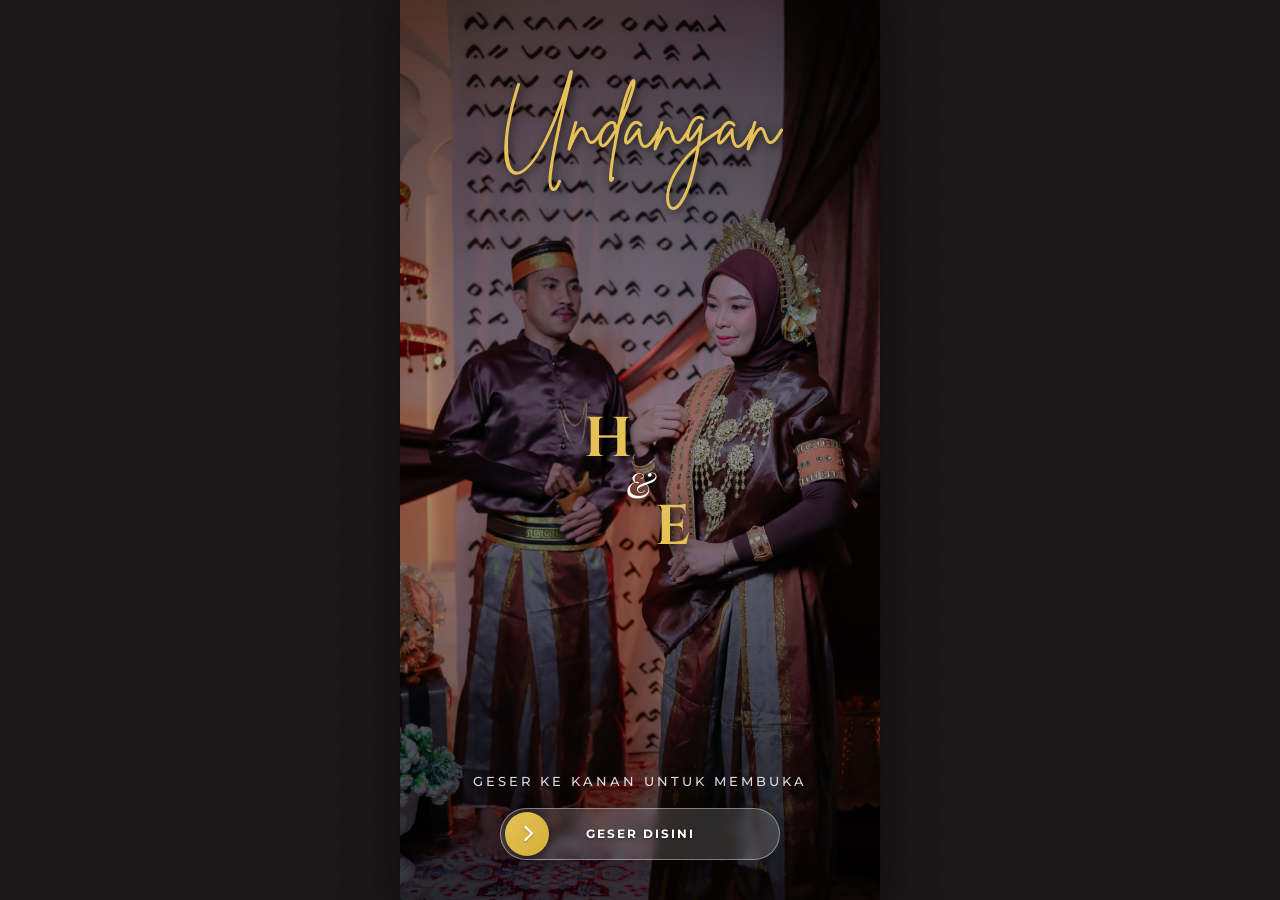
<file: index.html>
<!DOCTYPE html>
<html lang="id">

<head>
    <meta charset="UTF-8">
    <meta name="viewport" content="width=device-width, initial-scale=1.0">
    <title>Undangan Pernikahan Heni & Enal</title>

    <!-- SEO Meta Tags -->
    <meta name="description"
        content="Undangan Pernikahan Digital Heni & Enal. Temukan detail acara, galeri foto, peta lokasi, dan kirimkan ucapan doa restu Anda di sini.">
    <meta name="keywords"
        content="undangan digital, Heni Enal, pernikahan Heni & Enal, wedding invitation, undangan online">
    <meta name="author" content="Antigravity">

    <!-- Open Graph / Facebook -->
    <meta property="og:type" content="website">
    <meta property="og:title" content="The Wedding of Heni & Enal">
    <meta property="og:description" content="Kirim doa restu dan hadiri pernikahan kami secara digital.">
    <meta property="og:image" content="./g13.jpg">

    <!-- Fonts -->
    <link rel="preconnect" href="https://fonts.googleapis.com">
    <link rel="preconnect" href="https://fonts.gstatic.com" crossorigin>
    <link
        href="https://fonts.googleapis.com/css2?family=Cinzel:wght@400;600;700&family=Montserrat:wght@300;400;500;600;700&family=Playfair+Display:ital,wght@0,400;0,600;0,700;1,400&display=swap"
        rel="stylesheet">

    <!-- Font Awesome Icons -->
    <link rel="stylesheet" href="https://cdnjs.cloudflare.com/ajax/libs/font-awesome/6.4.0/css/all.min.css">

    <!-- Stylesheet -->
    <link rel="stylesheet" href="style.css?v=16">

    <!-- Mobile WebView Debug Catcher -->
    <script>
        window.onerror = function (message, source, lineno, colno, error) {
            console.error("JS ERROR:\n" + message + "\nSource: " + source + "\nLine: " + lineno + "\nColumn: " + colno, error);
            return true; // Suppress intrusive error dialogs
        };
    </script>
</head>

<body>

    <!-- ================= COVER 1 (MAIN COVER) ================= -->
    <section id="cover-one" class="cover-section active">
        <div class="cover-overlay"></div>
        <div class="cover-content">
            <!-- Header Group (Top) -->
            <div class="cover-header animate-fade-in-down">
                <h1 class="brand-undangan">Undangan</h1>
            </div>

            <!-- Monogram Group (Middle) -->
            <div class="monogram-container animate-scale-in">
                <div class="monogram-text-stacked">
                    <span class="m-letter">H</span>
                    <span class="m-amp">&</span>
                    <span class="m-letter">E</span>
                </div>
            </div>

            <!-- Footer Group (Bottom) -->
            <div class="cover-footer animate-fade-in-up">
                <div class="slider-instruction animate-pulse">
                    <span>Geser ke kanan untuk membuka</span>
                </div>

                <!-- Slide to Unlock Button -->
                <div class="slider-container" id="slider-container">
                    <div class="slider-bg"></div>
                    <div class="slider-text">GESER DISINI</div>
                    <div class="slider-handle" id="slider-handle">
                        <i class="fa-solid fa-chevron-right"></i>
                    </div>
                </div>
            </div>
        </div>
    </section>

    <!-- ================= COVER 2 (GUEST COVER) ================= -->
    <section id="cover-two" class="cover-section">
        <!-- Soft Cross-Fade Slideshow -->
        <div class="slideshow-container">
            <div class="slide active" style="background-image: url('g10.jpg');"></div>
            <div class="slide" style="background-image: url('g3.jpg');"></div>
            <div class="slide" style="background-image: url('g14.jpg');"></div>
        </div>
        <div class="cover-overlay"></div>
        <div class="cover-content justify-between py-12">

            <!-- Top Text: Lontara Font -->
            <div class="cover-header-lontara animate-fade-in-down">
                <p class="subtitle">THE WEDDING OF</p>
                <h2 class="bride-groom-names">HENI & ENAL</h2>
            </div>

            <!-- Bottom Guest Info and Button -->
            <div class="cover-footer animate-fade-in-up">
                <div class="guest-card">
                    <p class="to-text">Kepada Yth. Bapak/Ibu/Saudara/i:</p>
                    <h3 id="guest-name" class="guest-name-text">Nama Undangan</h3>
                    <p class="we-invite-text">Kami Mengundang Anda untuk Menghadiri Hari Bahagia Kami</p>
                </div>

                <button id="btn-open-invitation" class="btn-premium">
                    <i class="fa-solid fa-envelope-open-text mr-2 animate-bounce-horizontal"></i> Buka Undangan
                </button>
            </div>

        </div>
    </section>

    <!-- ================= MAIN INVITATION CONTENT ================= -->
    <main id="main-invitation" class="main-content hidden">

        <!-- Main Background Slideshow -->
        <div id="main-bg-slideshow">
            <div class="main-slide active" style="background-image: url('g1.jpg');"></div>
            <div class="main-slide" style="background-image: url('g2.jpg');"></div>
            <div class="main-slide" style="background-image: url('g3.jpg');"></div>
            <div class="main-slide" style="background-image: url('g4.jpg');"></div>
            <div class="main-slide" style="background-image: url('g5.jpg');"></div>
            <div class="main-slide" style="background-image: url('g6.jpg');"></div>
            <div class="main-slide" style="background-image: url('g7.jpg');"></div>
            <div class="main-slide" style="background-image: url('g8.jpg');"></div>
            <div class="main-slide" style="background-image: url('g9.jpg');"></div>
            <div class="main-slide" style="background-image: url('g10.jpg');"></div>
            <div class="main-slide" style="background-image: url('g11.jpg');"></div>
            <div class="main-slide" style="background-image: url('g12.jpg');"></div>
            <div class="main-slide" style="background-image: url('g13.jpg');"></div>
            <div class="main-slide" style="background-image: url('g14.jpg');"></div>
        </div>

        <!-- Section: Hero (First Screen after Opening) -->
        <section id="main-hero" class="hero-section">
            <div class="hero-bg" style="background-image: url('g12.jpg');"></div>
            <div class="cover-overlay"></div>
            <div class="hero-content">
                <!-- Top Header -->
                <div class="hero-header-top">
                    <p class="hero-invited">You are invited to the wedding of</p>
                    <h1 class="hero-names">HENI & ENAL</h1>
                </div>

                <!-- Bottom Footer -->
                <div class="hero-footer-bottom">
                    <p class="hero-date-label">Waktu Pernikahan:</p>
                    <p class="hero-date-val">Sabtu, 12 September 2026</p>

                    <div class="timer-grid">
                        <div class="timer-box">
                            <span id="days" class="time-num">00</span>
                            <span class="time-label">Hari</span>
                        </div>
                        <div class="timer-box">
                            <span id="hours" class="time-num">00</span>
                            <span class="time-label">Jam</span>
                        </div>
                        <div class="timer-box">
                            <span id="minutes" class="time-num">00</span>
                            <span class="time-label">Menit</span>
                        </div>
                        <div class="timer-box">
                            <span id="seconds" class="time-num">00</span>
                            <span class="time-label">Detik</span>
                        </div>
                    </div>
                </div>
            </div>
        </section>

        <!-- Floating Music Player -->
        <div id="music-player-container" class="music-player-btn animate-rotate-slow">
            <div class="vinyl-disc" id="music-disc">
                <i class="fa-solid fa-music"></i>
            </div>
        </div>

        <!-- Section: Intro / Opening Quote -->
        <section id="intro" class="section-padding bg-ivory">
            <div class="container text-center">
                <div class="flower-divider animate-on-scroll">
                    <i class="fa-solid fa-heart-pulse"></i>
                </div>
                <div class="quote-box animate-on-scroll">
                    <h4 class="section-subtitle">Bismillahirrohmanirrohim</h4>
                    <p class="verse-text">
                        "Dan di antara tanda-tanda (kebesaran)-Nya ialah Dia menciptakan pasangan-pasangan untukmu dari
                        jenismu sendiri, agar kamu cenderung dan merasa tenteram kepadanya, dan Dia menjadikan di
                        antaramu rasa kasih dan sayang. Sungguh, pada yang demikian itu benar-benar terdapat tanda-tanda
                        (kebesaran Allah) bagi kaum yang berpikir."
                    </p>
                    <p class="verse-ref">QS. Ar-Rum: 21</p>
                </div>
            </div>
        </section>

        <!-- Running Photos Marquee -->
        <div class="running-photos-container animate-on-scroll">
            <div class="running-photos-track">
                <img src="g1.jpg" alt="Running Photo 1">
                <img src="g2.jpg" alt="Running Photo 2">
                <img src="g4.jpg" alt="Running Photo 3">
                <img src="g5.jpg" alt="Running Photo 4">
                <img src="g7.jpg" alt="Running Photo 5">
                <img src="g8.jpg" alt="Running Photo 6">
                <img src="g10.jpg" alt="Running Photo 7">
                <img src="g11.jpg" alt="Running Photo 8">
                <!-- Duplicates for seamless looping -->
                <img src="g1.jpg" alt="Running Photo 1">
                <img src="g2.jpg" alt="Running Photo 2">
                <img src="g4.jpg" alt="Running Photo 3">
                <img src="g5.jpg" alt="Running Photo 4">
                <img src="g7.jpg" alt="Running Photo 5">
                <img src="g8.jpg" alt="Running Photo 6">
                <img src="g10.jpg" alt="Running Photo 7">
                <img src="g11.jpg" alt="Running Photo 8">
            </div>
        </div>

        <!-- Section: Bride & Groom Profiles -->
        <section id="couple" class="section-padding bg-warm">
            <div class="container">
                <div class="text-center mb-12">
                    <h2 class="section-title animate-on-scroll">Mempelai</h2>
                    <p class="section-desc animate-on-scroll">Dengan memohon rahmat dan ridho Allah SWT, kami bermaksud
                        mengundang Anda untuk menghadiri pernikahan kami.</p>
                </div>

                <div class="couple-grid">
                    <!-- Bride Card -->
                    <div class="couple-card animate-on-scroll fade-slow">
                        <div class="couple-img-wrapper">
                            <img src="bride.jpg" alt="Heni Wulandari" class="couple-img">
                        </div>
                        <h3 class="couple-name">Heni Wulandari, S.Ap</h3>
                        <p class="parents-info">
                            Putri kedua dari <br>
                            <strong>Bapak Abd. Kadir</strong> <br>
                            & <br>
                            <strong>Ibu Kartini Kamarong</strong>
                        </p>
                    </div>

                    <div class="and-symbol animate-on-scroll fade-slow">
                        <span>&</span>
                    </div>

                    <!-- Groom Card -->
                    <div class="couple-card animate-on-scroll fade-slow">
                        <div class="couple-img-wrapper">
                            <img src="groom.jpg" alt="Moh. Zainal Saputra" class="couple-img">
                        </div>
                        <h3 class="couple-name">Moh. Zainal Saputra</h3>
                        <p class="parents-info">
                            Putra ketiga dari <br>
                            <strong>Bapak Idris Batalipu</strong> <br>
                            & <br>
                            <strong>Ibu Salmia Lainjong</strong>
                        </p>
                    </div>
                </div>
            </div>
        </section>



        <!-- Section: Event Details -->
        <section id="events" class="section-padding bg-ivory">
            <div class="container">
                <div class="text-center mb-12 animate-on-scroll">
                    <h2 class="section-title">Detail Acara</h2>
                    <p class="section-desc">Insya Allah, acara pernikahan kami akan diselenggarakan pada:</p>
                </div>

                <div class="event-grid">
                    <!-- Akad Card -->
                    <div class="event-card animate-on-scroll slide-left">
                        <div class="event-icon"><i class="fa-solid fa-ring"></i></div>
                        <h3 class="event-title">Akad Nikah</h3>

                        <div class="event-info-item">
                            <i class="fa-regular fa-calendar-days"></i>
                            <div>
                                <p class="event-day">Sabtu</p>
                                <p class="event-date">12 September 2026</p>
                            </div>
                        </div>

                        <div class="event-info-item">
                            <i class="fa-regular fa-clock"></i>
                            <div>
                                <p class="event-time">Pukul 10.00 WITA - Selesai</p>
                            </div>
                        </div>

                        <div class="event-info-item">
                            <i class="fa-solid fa-map-location-dot"></i>
                            <div>
                                <p class="event-venue"><strong>Jln. Moh. Said No. 41 Kabinuang</strong></p>
                                <p class="event-address">Kec. Baolan, Kab. Tolitoli, Sulawesi Tengah</p>
                            </div>
                        </div>

                        <a href="https://maps.app.goo.gl/1c792vHpND1x1CF36?g_st=aw" target="_blank"
                            class="btn-location">
                            <i class="fa-solid fa-location-arrow"></i> Lihat Google Maps
                        </a>
                    </div>

                    <!-- Perjamuan Card -->
                    <div class="event-card animate-on-scroll slide-right">
                        <div class="event-icon"><i class="fa-solid fa-champagne-glasses"></i></div>
                        <h3 class="event-title">Perjamuan</h3>

                        <div class="event-info-item">
                            <i class="fa-regular fa-calendar-days"></i>
                            <div>
                                <p class="event-day">Sabtu (Malam Minggu)</p>
                                <p class="event-date">12 September 2026</p>
                            </div>
                        </div>

                        <div class="event-info-item">
                            <i class="fa-regular fa-clock"></i>
                            <div>
                                <p class="event-time">Pukul 19.30 WITA - Selesai</p>
                            </div>
                        </div>

                        <div class="event-info-item">
                            <i class="fa-solid fa-map-location-dot"></i>
                            <div>
                                <p class="event-venue"><strong>Jln. Moh. Said No. 41 Kabinuang</strong></p>
                                <p class="event-address">Kec. Baolan, Kab. Tolitoli, Sulawesi Tengah</p>
                            </div>
                        </div>

                        <a href="https://maps.app.goo.gl/1c792vHpND1x1CF36?g_st=aw" target="_blank"
                            class="btn-location">
                            <i class="fa-solid fa-location-arrow"></i> Lihat Google Maps
                        </a>
                    </div>
                </div>
            </div>
        </section>

        <!-- Section: Photo Gallery -->
        <section id="gallery" class="section-padding bg-warm">
            <div class="container">
                <div class="text-center mb-12 animate-on-scroll">
                    <h2 class="section-title">Galeri Foto</h2>
                    <p class="section-desc">Momen-momen indah kebersamaan kami yang diabadikan dalam jepretan kamera.
                    </p>
                </div>

                <div class="gallery-grid animate-on-scroll">
                    <div class="gallery-item"><img src="g1.jpg" alt="Foto Heni & Enal 1" class="gallery-img"></div>
                    <div class="gallery-item"><img src="g2.jpg" alt="Foto Heni & Enal 2" class="gallery-img"></div>
                    <div class="gallery-item"><img src="g3.jpg" alt="Foto Heni & Enal 3" class="gallery-img"></div>
                    <div class="gallery-item"><img src="g4.jpg" alt="Foto Heni & Enal 4" class="gallery-img"></div>
                    <div class="gallery-item"><img src="g5.jpg" alt="Foto Heni & Enal 5" class="gallery-img"></div>
                    <div class="gallery-item"><img src="g6.jpg" alt="Foto Heni & Enal 6" class="gallery-img"></div>
                    <div class="gallery-item"><img src="g7.jpg" alt="Foto Heni & Enal 7" class="gallery-img"></div>
                    <div class="gallery-item"><img src="g8.jpg" alt="Foto Heni & Enal 8" class="gallery-img"></div>
                    <div class="gallery-item"><img src="g9.jpg" alt="Foto Heni & Enal 9" class="gallery-img"></div>
                    <div class="gallery-item"><img src="g10.jpg" alt="Foto Heni & Enal 10" class="gallery-img"></div>
                    <div class="gallery-item"><img src="g11.jpg" alt="Foto Heni & Enal 11" class="gallery-img"></div>
                    <div class="gallery-item"><img src="g12.jpg" alt="Foto Heni & Enal 12" class="gallery-img"></div>
                </div>
            </div>
        </section>

        <!-- Section: RSVP & Wishes -->
        <section id="rsvp-wishes" class="section-padding bg-ivory">
            <div class="container">
                <div class="rsvp-wishes-grid">

                    <!-- RSVP Card -->
                    <div class="rsvp-form-container animate-on-scroll slide-left">
                        <h2 class="card-title">Konfirmasi Kehadiran</h2>
                        <p class="card-subtitle">Silakan isi formulir di bawah ini untuk mengonfirmasi kehadiran Anda.
                        </p>

                        <form id="rsvp-form" class="rsvp-form">
                            <div class="form-group">
                                <label for="form-name">Nama Lengkap</label>
                                <input type="text" id="form-name" placeholder="Masukkan nama Anda" required
                                    autocomplete="off">
                            </div>

                            <div class="form-group">
                                <label for="form-attendance">Konfirmasi Kehadiran</label>
                                <select id="form-attendance" required>
                                    <option value="" disabled selected>Pilih Kehadiran</option>
                                    <option value="Hadir">Saya Akan Hadir</option>
                                    <option value="Ragu-ragu">Masih Ragu-ragu</option>
                                    <option value="Tidak Hadir">Maaf, Saya Tidak Bisa Hadir</option>
                                </select>
                            </div>

                            <div class="form-group">
                                <label for="form-guests">Jumlah Tamu</label>
                                <select id="form-guests" required>
                                    <option value="1">1 Orang</option>
                                    <option value="2">2 Orang (Bawa Pasangan)</option>
                                    <option value="3">3 Orang</option>
                                    <option value="4">4 Orang</option>
                                </select>
                            </div>

                            <div class="form-group">
                                <label for="form-wish">Ucapan & Doa Restu</label>
                                <textarea id="form-wish" rows="4" placeholder="Tulis ucapan dan doa restu Anda..."
                                    required></textarea>
                            </div>

                            <button type="submit" class="btn-submit">Kirim Konfirmasi</button>
                        </form>
                    </div>

                    <!-- Wishes Board -->
                    <div class="wishes-board-container animate-on-scroll slide-right">
                        <h2 class="card-title">Ucapan & Doa Restu</h2>
                        <p class="card-subtitle">Doa dan restu dari sahabat dan keluarga yang berbahagia.</p>

                        <div class="wishes-wrapper" id="wishes-list">
                            <!-- Dynamically Loaded Wishes -->
                        </div>
                    </div>

                </div>
            </div>
        </section>

        <!-- Section: Gift Envelope (Kado Digital) -->
        <section id="gift" class="section-padding bg-warm text-center">
            <div class="container">
                <div class="max-w-2xl mx-auto animate-on-scroll">
                    <h2 class="section-title">Kado Digital</h2>
                    <p class="section-desc mb-8">Bagi keluarga dan kerabat yang ingin memberikan tanda kasih untuk kami,
                        dapat mengirimkannya secara digital melalui rekening di bawah ini:</p>

                    <div class="gift-grid">
                        <!-- Account 1 -->
                        <div class="bank-card animate-on-scroll">
                            <div class="bank-logo">BANK MANDIRI</div>
                            <p class="bank-acc-label">Nomor Rekening</p>
                            <h4 class="bank-number" id="mandiri-num">1510018330859</h4>
                            <p class="bank-holder">a.n. HENI WULANDARI</p>
                            <button class="btn-copy" onclick="copyToClipboard('mandiri-num')">
                                <i class="fa-regular fa-copy"></i> Salin No. Rekening
                            </button>
                        </div>
                    </div>

                    <!-- Gift Address -->
                    <div class="gift-address-card mt-8 animate-on-scroll">
                        <i class="fa-solid fa-gift address-icon"></i>
                        <h4>Kirim Kado Fisik</h4>
                        <p class="address-text">
                            Jln. Moh. Said No. 41 Kabinuang, Kec. Baolan, Kab. Tolitoli, Sulawesi Tengah
                        </p>
                        <button class="btn-copy" id="btn-copy-address"
                            onclick="copyText('Jln. Moh. Said No. 41 Kabinuang, Kec. Baolan, Kab. Tolitoli, Sulawesi Tengah')">
                            <i class="fa-regular fa-copy"></i> Salin Alamat
                        </button>
                    </div>
                </div>
            </div>
        </section>

        <!-- Section: Closing / Footer -->
        <footer class="footer bg-overlay-fixed" style="background-image: url('g13.jpg');">
            <div class="cover-overlay"></div>
            <div class="container relative z-10 text-center text-white">
                <p class="footer-thanks">Merupakan suatu kehormatan dan kebahagiaan bagi kami apabila
                    Bapak/Ibu/Saudara/i berkenan hadir untuk memberikan doa restu kepada kedua mempelai.</p>

                <h3 class="footer-names">HENI & ENAL</h3>
                <p class="footer-closing">Sampai Jumpa di Hari Bahagia Kami</p>

                <div class="footer-divider"></div>
                <p class="credit-text">Undangan Digital oleh WARDIGITAL &bull; <a
                        href="https://instagram.com/war.digital_" target="_blank"
                        style="color: var(--secondary-light); text-decoration: none; font-weight: 500;"><i
                            class="fa-brands fa-instagram"></i> @war.digital_</a></p>
            </div>
        </footer>

    </main>

    <!-- Lightbox Popup Overlay (for Gallery) -->
    <div id="lightbox-overlay" class="lightbox-overlay">
        <span class="lightbox-close" id="lightbox-close">&times;</span>
        <img class="lightbox-content" id="lightbox-img">
    </div>

    <!-- Hidden Audio element -->
    <audio id="wedding-audio" loop preload="auto">
        <source src="music.mp3" type="audio/mpeg">
        Your browser does not support the audio element.
    </audio>

    <!-- Script File -->
    <script src="script.js?v=16"></script>
</body>

</html>
</file>
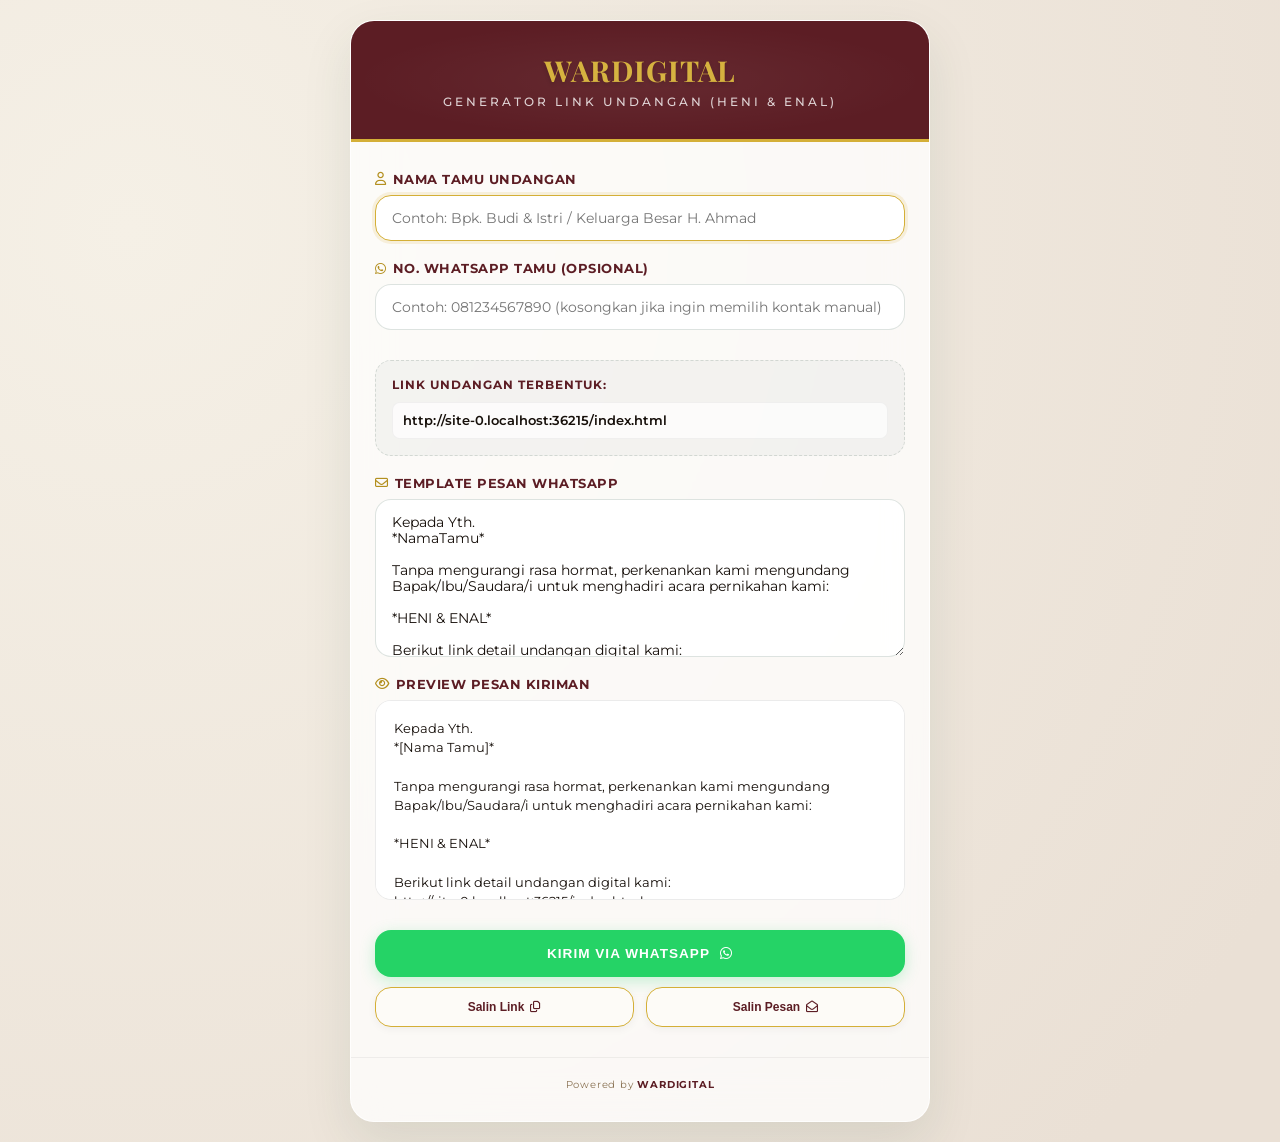
<file: share.html>
<!DOCTYPE html>
<html lang="id">
<head>
  <meta charset="UTF-8">
  <meta name="viewport" content="width=device-width, initial-scale=1.0">
  <title>Generator Link Undangan - HENI & ENAL</title>
  
  <!-- Google Fonts -->
  <link rel="preconnect" href="https://fonts.googleapis.com">
  <link rel="preconnect" href="https://fonts.gstatic.com" crossorigin>
  <link href="https://fonts.googleapis.com/css2?family=Montserrat:wght@300;400;500;600;700&family=Playfair+Display:wght@600;700&display=swap" rel="stylesheet">
  
  <!-- FontAwesome Icons -->
  <link rel="stylesheet" href="https://cdnjs.cloudflare.com/ajax/libs/font-awesome/6.4.0/css/all.min.css">
  
  <style>
    :root {
      --primary-color: #5C1D24;       /* Deep Bugis Burgundy */
      --primary-light: #7D2D36;      /* Lighter Burgundy */
      --accent-color: #d4af37;       /* Premium Gold */
      --accent-gold-dark: #B38F1E;   /* Dark Gold */
      --bg-cream: #fdfbf7;           /* Warm Rich Cream */
      --text-dark: #160f0a;          /* Dark elegant chocolate */
      --text-muted: #8B7355;         /* Soft Brown */
      --radius-lg: 24px;
      --radius-md: 16px;
      --radius-sm: 8px;
      --transition-smooth: all 0.4s cubic-bezier(0.16, 1, 0.3, 1);
    }

    * {
      box-sizing: border-box;
      margin: 0;
      padding: 0;
    }

    body {
      font-family: 'Montserrat', sans-serif;
      background: radial-gradient(circle at 10% 20%, rgba(245,240,230,1) 0%, rgba(234,224,213,1) 90%);
      color: var(--text-dark);
      min-height: 100vh;
      display: flex;
      justify-content: center;
      align-items: center;
      padding: 20px;
    }

    .container {
      width: 100%;
      max-width: 580px;
      background: rgba(255, 255, 255, 0.75);
      backdrop-filter: blur(20px);
      -webkit-backdrop-filter: blur(20px);
      border: 1px solid rgba(255, 255, 255, 0.8);
      border-radius: var(--radius-lg);
      box-shadow: 0 20px 50px rgba(27, 67, 50, 0.1);
      overflow: hidden;
    }

    /* Header styling matching the wedding invitation theme */
    .header {
      background: var(--primary-color);
      color: #fff;
      padding: 30px 24px;
      text-align: center;
      border-bottom: 3px solid var(--accent-color);
      position: relative;
    }

    .header::before {
      content: '';
      position: absolute;
      top: 0;
      left: 0;
      width: 100%;
      height: 100%;
      background: radial-gradient(ellipse at center, rgba(255,255,255,0.06) 0%, rgba(255,255,255,0) 70%);
    }

    .header-logo {
      font-family: 'Playfair Display', serif;
      font-size: 1.8rem;
      font-weight: 700;
      letter-spacing: 1px;
      margin-bottom: 5px;
      color: var(--accent-color);
      text-shadow: 0 2px 4px rgba(0,0,0,0.2);
    }

    .header-subtitle {
      font-size: 0.75rem;
      text-transform: uppercase;
      letter-spacing: 3px;
      color: rgba(255, 255, 255, 0.8);
      font-weight: 500;
    }

    .main-form {
      padding: 30px 24px;
      display: flex;
      flex-direction: column;
      gap: 20px;
    }

    .form-group {
      display: flex;
      flex-direction: column;
      gap: 8px;
    }

    .form-group label {
      font-size: 0.8rem;
      font-weight: 700;
      color: var(--primary-color);
      display: flex;
      align-items: center;
      gap: 6px;
      text-transform: uppercase;
      letter-spacing: 0.5px;
    }

    .form-group label i {
      color: var(--accent-gold-dark);
    }

    .form-group input,
    .form-group textarea {
      width: 100%;
      padding: 14px 16px;
      background: rgba(255, 255, 255, 0.9);
      border: 1px solid rgba(27, 67, 50, 0.15);
      border-radius: var(--radius-md);
      font-family: 'Montserrat', sans-serif;
      font-size: 0.85rem;
      color: var(--text-dark);
      outline: none;
      transition: var(--transition-smooth);
    }

    .form-group input:focus,
    .form-group textarea:focus {
      border-color: var(--accent-color);
      box-shadow: 0 0 0 3px rgba(212, 175, 55, 0.15);
      background: #fff;
    }

    .form-row {
      display: grid;
      grid-template-columns: 1fr 1fr;
      gap: 15px;
    }

    @media (max-width: 480px) {
      .form-row {
        grid-template-columns: 1fr;
      }
    }

    /* Output Link Box styling */
    .output-box {
      background: rgba(27, 67, 50, 0.04);
      border: 1px dashed rgba(27, 67, 50, 0.15);
      padding: 16px;
      border-radius: var(--radius-md);
      display: flex;
      flex-direction: column;
      gap: 10px;
      margin-top: 10px;
    }

    .output-title {
      font-size: 0.75rem;
      font-weight: 700;
      color: var(--primary-color);
      text-transform: uppercase;
      letter-spacing: 1px;
    }

    .output-link {
      font-size: 0.8rem;
      color: var(--text-dark);
      word-break: break-all;
      font-weight: 600;
      padding: 10px;
      background: rgba(255, 255, 255, 0.75);
      border: 1px solid rgba(0, 0, 0, 0.05);
      border-radius: var(--radius-sm);
    }

    /* Buttons system */
    .btn-container {
      display: flex;
      flex-direction: column;
      gap: 10px;
      margin-top: 10px;
    }

    .whatsapp-btn {
      width: 100%;
      background: #25D366; /* WhatsApp official green */
      color: #fff;
      border: none;
      padding: 16px 20px;
      font-size: 0.85rem;
      font-weight: 700;
      text-transform: uppercase;
      letter-spacing: 1px;
      border-radius: var(--radius-md);
      cursor: pointer;
      display: flex;
      align-items: center;
      justify-content: center;
      gap: 10px;
      box-shadow: 0 4px 15px rgba(37, 211, 102, 0.25);
      transition: var(--transition-smooth);
    }

    .whatsapp-btn:hover {
      background: #20ba59;
      transform: translateY(-2px);
      box-shadow: 0 6px 20px rgba(37, 211, 102, 0.35);
    }

    .secondary-btns {
      display: grid;
      grid-template-columns: 1fr 1fr;
      gap: 12px;
    }

    .action-btn {
      background: var(--bg-cream);
      color: var(--primary-color);
      border: 1px solid var(--accent-color);
      padding: 12px 15px;
      font-size: 0.75rem;
      font-weight: 600;
      border-radius: var(--radius-md);
      cursor: pointer;
      display: inline-flex;
      align-items: center;
      justify-content: center;
      gap: 6px;
      box-shadow: 0 2px 8px rgba(0,0,0,0.05);
      transition: var(--transition-smooth);
    }

    .action-btn:hover {
      background: var(--primary-color);
      color: #fff;
      border-color: var(--primary-color);
      transform: translateY(-2px);
    }

    /* Text message preview */
    .preview-box {
      border: 1px solid rgba(0, 0, 0, 0.08);
      border-radius: var(--radius-md);
      background: #fff;
      padding: 18px;
      font-size: 0.8rem;
      line-height: 1.5;
      white-space: pre-wrap;
      max-height: 200px;
      overflow-y: auto;
      color: var(--text-dark);
    }

    /* Toast styling */
    .toast {
      position: fixed;
      bottom: 30px;
      left: 50%;
      transform: translateX(-50%) translateY(20px);
      background: var(--primary-color);
      color: var(--bg-cream);
      padding: 12px 24px;
      border-radius: 30px;
      font-size: 0.8rem;
      font-weight: 600;
      border: 1px solid var(--accent-color);
      box-shadow: 0 4px 15px rgba(0,0,0,0.25);
      opacity: 0;
      pointer-events: none;
      transition: transform 0.3s ease-out, opacity 0.3s;
      z-index: 1000;
    }
    .toast.show {
      transform: translateX(-50%) translateY(0);
      opacity: 1;
    }

    /* Branding footer */
    .footer-credit {
      text-align: center;
      padding: 20px 24px 30px 24px;
      font-size: 0.65rem;
      color: var(--text-muted);
      border-top: 1px solid rgba(0, 0, 0, 0.05);
      letter-spacing: 0.8px;
    }
    .footer-credit a {
      color: var(--primary-color);
      text-decoration: none;
      font-weight: 700;
    }
  </style>
</head>
<body>

  <div class="container">
    
    <!-- Branding Header -->
    <div class="header">
      <h1 class="header-logo">WARDIGITAL</h1>
      <p class="header-subtitle">Generator Link Undangan (HENI & ENAL)</p>
    </div>

    <!-- Main Generator Form -->
    <div class="main-form">
      
      <!-- Input Guest Name -->
      <div class="form-group">
        <label for="guestName"><i class="fa-regular fa-user"></i> Nama Tamu Undangan</label>
        <input type="text" id="guestName" placeholder="Contoh: Bpk. Budi & Istri / Keluarga Besar H. Ahmad" autofocus>
      </div>

      <!-- Phone Number input (direct chat hook) -->
      <div class="form-group">
        <label for="guestPhone"><i class="fa-brands fa-whatsapp"></i> No. WhatsApp Tamu (Opsional)</label>
        <input type="text" id="guestPhone" placeholder="Contoh: 081234567890 (kosongkan jika ingin memilih kontak manual)">
      </div>

      <!-- Live Generated Invitation Link -->
      <div class="output-box">
        <span class="output-title">Link Undangan Terbentuk:</span>
        <div class="output-link" id="generatedLink">Membangun link...</div>
      </div>

      <!-- Message Template Customization -->
      <div class="form-group">
        <label for="messageTemplate"><i class="fa-regular fa-envelope"></i> Template Pesan WhatsApp</label>
        <textarea id="messageTemplate" rows="8">Kepada Yth.
*NamaTamu*

Tanpa mengurangi rasa hormat, perkenankan kami mengundang Bapak/Ibu/Saudara/i untuk menghadiri acara pernikahan kami:

*HENI & ENAL*

Berikut link detail undangan digital kami:
*UrlUndangan*

Merupakan suatu kehormatan dan kebahagiaan bagi kami apabila Bapak/Ibu/Saudara/i berkenan hadir dan memberikan doa restu.

Terima kasih.
__
*WARDIGITAL*</textarea>
      </div>

      <!-- Real-time Text Message Preview -->
      <div class="form-group">
        <label><i class="fa-regular fa-eye"></i> Preview Pesan Kiriman</label>
        <div class="preview-box" id="messagePreview">Pesan preview akan muncul di sini...</div>
      </div>

      <!-- Action Buttons -->
      <div class="btn-container">
        <button class="whatsapp-btn" id="sendWhatsappBtn">
          Kirim via WhatsApp <i class="fa-brands fa-whatsapp"></i>
        </button>
        
        <div class="secondary-btns">
          <button class="action-btn" id="copyLinkBtn">
            Salin Link <i class="fa-regular fa-copy"></i>
          </button>
          <button class="action-btn" id="copyMessageBtn">
            Salin Pesan <i class="fa-regular fa-envelope-open"></i>
          </button>
        </div>
      </div>

    </div>

    <!-- Footer credit -->
    <div class="footer-credit">
      Powered by <a href="https://instagram.com/war.digital_" target="_blank">WARDIGITAL</a>
    </div>

  </div>

  <!-- Toast system -->
  <div class="toast" id="toast">Berhasil disalin!</div>

  <script>
    document.addEventListener('DOMContentLoaded', () => {
      
      const guestNameInput = document.getElementById('guestName');
      const guestPhoneInput = document.getElementById('guestPhone');
      const messageTemplateInput = document.getElementById('messageTemplate');
      const generatedLinkEl = document.getElementById('generatedLink');
      const messagePreviewEl = document.getElementById('messagePreview');
      
      const sendWhatsappBtn = document.getElementById('sendWhatsappBtn');
      const copyLinkBtn = document.getElementById('copyLinkBtn');
      const copyMessageBtn = document.getElementById('copyMessageBtn');
      const toastEl = document.getElementById('toast');

      // 1. Resolve Invitation Base URL dynamically (Domain independency)
      function getInvitationBaseURL() {
        const currentLoc = window.location.href;
        // Truncate "share.html" and trailing slashes to point to index.html on same folder
        const pathSplit = currentLoc.substring(0, currentLoc.lastIndexOf('/'));
        return pathSplit + '/index.html';
      }

      // 2. Generate customized URL & Message text
      function updateGeneratedContent() {
        const guestName = guestNameInput.value.trim();
        const rawTemplate = messageTemplateInput.value;
        const baseUrl = getInvitationBaseURL();
        
        // Compile Link
        let finalLink = baseUrl;
        if (guestName) {
          finalLink += '?to=' + encodeURIComponent(guestName);
        }
        generatedLinkEl.textContent = finalLink;

        // Compile Message Text
        let finalMessage = rawTemplate;
        const namePlaceholder = guestName || "[Nama Tamu]";
        finalMessage = finalMessage.replace(/\*NamaTamu\*/g, '*' + namePlaceholder + '*');
        finalMessage = finalMessage.replace(/\*UrlUndangan\*/g, finalLink);
        
        messagePreviewEl.textContent = finalMessage;
        return { finalLink, finalMessage };
      }

      // Live updates
      guestNameInput.addEventListener('input', updateGeneratedContent);
      guestPhoneInput.addEventListener('input', updateGeneratedContent);
      messageTemplateInput.addEventListener('input', updateGeneratedContent);
      
      // Initialize
      updateGeneratedContent();

      // 3. Send via WhatsApp triggers
      sendWhatsappBtn.addEventListener('click', () => {
        const data = updateGeneratedContent();
        let phone = guestPhoneInput.value.trim().replace(/[^0-9]/g, ''); // sanitize non-numbers
        
        // Convert local phone 08xxx to international 628xxx format for WhatsApp API
        if (phone.startsWith('0')) {
          phone = '62' + phone.substring(1);
        }
        
        const encodedText = encodeURIComponent(data.finalMessage);
        
        // Compile endpoint: standard wa.me API
        let whatsappURL = 'https://api.whatsapp.com/send?text=' + encodedText;
        if (phone) {
          whatsappURL = 'https://api.whatsapp.com/send?phone=' + phone + '&text=' + encodedText;
        }
        
        window.open(whatsappURL, '_blank');
      });

      // 4. Clipboard copying functions
      function showToast(message) {
        toastEl.textContent = message;
        toastEl.classList.add('show');
        setTimeout(() => {
          toastEl.classList.remove('show');
        }, 2000);
      }

      copyLinkBtn.addEventListener('click', () => {
        const data = updateGeneratedContent();
        navigator.clipboard.writeText(data.finalLink).then(() => {
          showToast("Link undangan disalin!");
        }).catch(err => {
          console.error("Gagal menyalin link:", err);
        });
      });

      copyMessageBtn.addEventListener('click', () => {
        const data = updateGeneratedContent();
        navigator.clipboard.writeText(data.finalMessage).then(() => {
          showToast("Pesan ucapan disalin!");
        }).catch(err => {
          console.error("Gagal menyalin pesan:", err);
        });
      });

    });
  </script>
</body>
</html>
</file>
<file: style.css>
/* ==============================================
   DESIGN SYSTEM & VARIABLES
   ============================================== */
:root {
    --primary-color: #8E2B43;      /* Rose Gold / Deep Rose */
    --primary-dark: #631B2D;
    --secondary-color: #D4AF37;    /* Classic Gold */
    --secondary-light: #E5C158;
    --bg-ivory: #FCF8F5;           /* Soft Ivory Background */
    --bg-warm: #F7EFE9;            /* Slightly warmer tone */
    --text-dark: #3E3436;          /* Elegant Charcoal */
    --text-light: #F7EFE9;
    --font-heading: 'Cinzel', serif;
    --font-body: 'Montserrat', sans-serif;
}

/* Local Fonts Integration */
@font-face {
    font-family: 'Brittany Signature';
    src: url('BrittanySignature.ttf') format('truetype');
    font-weight: normal;
    font-style: normal;
    font-display: swap;
}

@font-face {
    font-family: 'Lontara';
    src: url('Lontara.ttf') format('truetype');
    font-weight: normal;
    font-style: normal;
    font-display: swap;
}

/* ==============================================
   RESET & BASE STYLES
   ============================================== */
* {
    margin: 0;
    padding: 0;
    box-sizing: border-box;
}

html {
    scroll-behavior: smooth;
    background-color: #1b1617;
    background-image: radial-gradient(rgba(212, 175, 55, 0.08) 1.5px, transparent 1.5px);
    background-size: 32px 32px;
}

body {
    font-family: var(--font-body);
    color: var(--text-dark);
    background-color: var(--bg-ivory);
    line-height: 1.6;
    overflow-x: hidden;
    max-width: 480px;
    margin: 0 auto;
    box-shadow: 0 0 40px rgba(0, 0, 0, 0.5);
    position: relative;
    min-height: 100dvh;
}

h1, h2, h3, h4, h5, h6 {
    font-family: var(--font-heading);
    font-weight: 600;
}

a {
    text-decoration: none;
    color: inherit;
    transition: all 0.3s ease;
}

/* ==============================================
   UTILITIES & FLEXBOX/GRID HELPER
   ============================================== */
.container {
    width: 100%;
    max-width: 1200px;
    margin: 0 auto;
    padding: 0 24px;
}

.section-padding {
    padding: 80px 0;
}

.text-center { text-align: center; }
.relative { position: relative; }
.z-10 { z-index: 10; }
.text-white { color: #ffffff; }
.mt-8 { margin-top: 32px; }
.mb-8 { margin-bottom: 32px; }
.mb-12 { margin-bottom: 48px; }
.mr-2 { margin-right: 8px; }
.max-w-2xl { max-width: 42rem; }
.mx-auto { margin-left: auto; margin-right: auto; }
.hidden { display: none !important; }
.py-12 { padding-top: 48px; padding-bottom: 48px; }
.justify-between { justify-content: space-between; }

/* Background helpers */
.bg-ivory { background-color: transparent; }
.bg-warm { background-color: transparent; }

/* ==============================================
   COVER INTERFACES (Full Screen Covers)
   ============================================== */
.cover-section {
    position: fixed;
    top: 0;
    left: 50%;
    transform: translate(-50%, 0);
    width: 100%;
    max-width: 480px;
    height: 100dvh;
    z-index: 100;
    overflow: hidden;
    display: flex;
    flex-direction: column;
    justify-content: center;
    align-items: center;
    transition: transform 1s cubic-bezier(0.77, 0, 0.175, 1), opacity 1s ease;
}

.cover-section:not(.active) {
    transform: translate(-50%, -100%);
    pointer-events: none;
    opacity: 0;
}

.cover-overlay {
    position: absolute;
    top: 0;
    left: 0;
    width: 100%;
    height: 100%;
    background: linear-gradient(to bottom, rgba(0,0,0,0.55), rgba(0,0,0,0.3), rgba(0,0,0,0.65));
    z-index: 2;
}

.cover-content {
    position: relative;
    z-index: 3;
    width: 100%;
    height: 100%;
    display: flex;
    flex-direction: column;
    align-items: center;
    justify-content: center;
    padding: 40px 20px;
    text-align: center;
}

.cover-header, .cover-footer {
    width: 100%;
    display: flex;
    flex-direction: column;
    align-items: center;
}

/* Cover 1 (Main Cover) */
#cover-one {
    background-image: url('g13.jpg');
    background-size: cover;
    background-position: center;
}

#cover-one .cover-content {
    justify-content: space-between;
    padding: 60px 20px 40px;
}

.brand-undangan {
    font-family: 'Brittany Signature', cursive;
    color: var(--secondary-light);
    font-size: 5rem;
    font-weight: normal;
    text-shadow: 2px 2px 8px rgba(0, 0, 0, 0.7);
    margin-bottom: 8px;
    user-select: none;
}

.monogram-container {
    display: flex;
    justify-content: center;
    align-items: center;
    z-index: 5;
}

.monogram-text-stacked {
    display: flex;
    flex-direction: column;
    align-items: center;
    line-height: 0.85;
}

.monogram-text-stacked .m-letter {
    font-family: 'Cinzel', serif;
    font-size: 3.5rem;
    font-weight: 700;
    color: var(--secondary-light);
    letter-spacing: 0;
    text-shadow: 2px 4px 10px rgba(0, 0, 0, 0.9);
    user-select: none;
}

/* Shift R to the top-left */
.monogram-text-stacked .m-letter:first-child {
    transform: translate(-32px, -10px);
}

/* Shift D to the bottom-right */
.monogram-text-stacked .m-letter:last-child {
    transform: translate(32px, 10px);
}

.monogram-text-stacked .m-amp {
    font-family: 'Playfair Display', serif;
    font-style: italic;
    font-size: 2.2rem;
    color: #ffffff;
    margin: -5px 0;
    z-index: 2;
    text-shadow: 2px 4px 10px rgba(0, 0, 0, 0.9);
    user-select: none;
}

.slider-instruction {
    font-size: 0.8rem;
    letter-spacing: 3px;
    color: rgba(255, 255, 255, 0.85);
    margin-bottom: 16px;
    text-transform: uppercase;
    font-weight: 500;
}

/* Slider Track & Handle */
.slider-container {
    width: 280px;
    height: 52px;
    background-color: rgba(255, 255, 255, 0.15);
    border: 1px solid rgba(255, 255, 255, 0.4);
    border-radius: 30px;
    position: relative;
    padding: 4px;
    display: flex;
    align-items: center;
    box-shadow: 0 4px 15px rgba(0,0,0,0.3);
    backdrop-filter: blur(5px);
    overflow: hidden;
}

.slider-bg {
    position: absolute;
    left: 0;
    top: 0;
    height: 100%;
    width: 0;
    background: linear-gradient(90deg, rgba(142,43,67,0.4), rgba(212,175,55,0.4));
    border-radius: 30px 0 0 30px;
    z-index: 1;
}

.slider-text {
    width: 100%;
    text-align: center;
    font-size: 0.75rem;
    font-weight: 700;
    letter-spacing: 2px;
    color: #ffffff;
    user-select: none;
    z-index: 2;
    text-transform: uppercase;
    text-shadow: 0 1px 3px rgba(0,0,0,0.5);
}

.slider-handle {
    width: 44px;
    height: 44px;
    background: linear-gradient(135deg, var(--secondary-light), var(--secondary-color));
    border-radius: 50%;
    display: flex;
    justify-content: center;
    align-items: center;
    color: #ffffff;
    cursor: pointer;
    box-shadow: 0 2px 8px rgba(0, 0, 0, 0.5);
    position: absolute;
    left: 4px;
    z-index: 3;
    transition: left 0.1s ease;
}

.slider-handle i {
    font-size: 1.1rem;
    text-shadow: 0 1px 2px rgba(0,0,0,0.3);
}

/* Cover 2 (Guest Cover) */
.slideshow-container {
    position: absolute;
    top: 0;
    left: 0;
    width: 100%;
    height: 100%;
    z-index: 1;
}

.slide {
    position: absolute;
    top: 0;
    left: 0;
    width: 100%;
    height: 100%;
    background-size: cover;
    background-position: center;
    opacity: 0;
    transition: opacity 1.5s ease-in-out;
    z-index: 1;
}

.slide.active {
    opacity: 1;
}

/* Main Background Slideshow */
#main-bg-slideshow {
    position: fixed;
    top: 0;
    left: 50%;
    transform: translateX(-50%);
    width: 100%;
    max-width: 480px;
    height: 100dvh;
    z-index: 1;
    overflow: hidden;
    pointer-events: none;
}

.main-slide {
    position: absolute;
    top: 0;
    left: 0;
    width: 100%;
    height: 100%;
    background-size: cover;
    background-position: center;
    opacity: 0;
    transition: opacity 1s ease-in-out;
}

.main-slide.active {
    opacity: 1;
}

.main-content section, .main-content footer {
    position: relative;
    z-index: 2;
}

.cover-header-lontara {
    margin-top: 20px;
}

.cover-header-lontara .subtitle {
    font-size: 0.9rem;
    letter-spacing: 6px;
    color: var(--secondary-light);
    font-weight: 600;
    margin-bottom: 8px;
    text-shadow: 0 2px 4px rgba(0,0,0,0.6);
}

.bride-groom-names {
    font-family: 'Lontara', sans-serif;
    font-size: 3.2rem;
    font-weight: normal;
    color: #ffffff;
    text-shadow: 2px 2px 8px rgba(0,0,0,0.8);
    line-height: 1.2;
}

#cover-two .cover-content {
    justify-content: space-between;
    padding: 60px 20px 40px;
}

.guest-card {
    background: none;
    backdrop-filter: none;
    -webkit-backdrop-filter: none;
    border: none;
    padding: 0;
    max-width: 320px;
    margin: 0 auto 24px;
    box-shadow: none;
}

.to-text {
    font-size: 0.75rem;
    color: rgba(255, 255, 255, 0.85);
    text-transform: uppercase;
    letter-spacing: 1.5px;
    margin-bottom: 6px;
    text-shadow: 1px 1px 4px rgba(0, 0, 0, 0.9);
}

.guest-name-text {
    font-family: var(--font-heading);
    font-size: 1.5rem;
    font-weight: 600;
    color: var(--secondary-light);
    margin-bottom: 8px;
    text-shadow: 1px 1px 6px rgba(0, 0, 0, 0.9);
}

.we-invite-text {
    font-size: 0.72rem;
    color: rgba(255, 255, 255, 0.9);
    letter-spacing: 0.5px;
    text-shadow: 1px 1px 4px rgba(0, 0, 0, 0.9);
}

.btn-premium {
    background: linear-gradient(135deg, var(--primary-color), var(--primary-dark));
    color: #ffffff;
    border: 1px solid var(--secondary-color);
    padding: 14px 36px;
    font-family: var(--font-heading);
    font-size: 0.95rem;
    font-weight: 600;
    letter-spacing: 2px;
    border-radius: 30px;
    cursor: pointer;
    box-shadow: 0 4px 15px rgba(142, 43, 67, 0.4), 0 0 0 0px rgba(212, 175, 55, 0.5);
    transition: all 0.3s cubic-bezier(0.175, 0.885, 0.32, 1.275);
    text-transform: uppercase;
}

.btn-premium:hover {
    transform: translateY(-3px);
    box-shadow: 0 6px 20px rgba(142, 43, 67, 0.6), 0 0 10px rgba(212, 175, 55, 0.8);
    background: linear-gradient(135deg, var(--primary-dark), var(--primary-color));
}

.btn-premium:active {
    transform: translateY(-1px);
}

/* ==============================================
   MAIN CONTENT AREA
   ============================================== */
.main-content {
    opacity: 0;
    transition: opacity 1.5s ease-in-out;
}

.main-content.visible {
    opacity: 1;
}

/* Floating Music Player */
.music-player-btn {
    position: fixed;
    bottom: 24px;
    right: 24px;
    width: 50px;
    height: 50px;
    background: linear-gradient(135deg, var(--primary-color), var(--primary-dark));
    border: 2px solid var(--secondary-color);
    border-radius: 50%;
    display: flex;
    justify-content: center;
    align-items: center;
    color: #ffffff;
    font-size: 1.1rem;
    cursor: pointer;
    box-shadow: 0 4px 12px rgba(0, 0, 0, 0.3);
    z-index: 99;
}

@media (min-width: 481px) {
    .music-player-btn {
        right: calc(50% - 240px + 24px);
    }
}

.vinyl-disc {
    width: 100%;
    height: 100%;
    display: flex;
    justify-content: center;
    align-items: center;
}

/* Rotating Class */
.animate-rotate-slow {
    animation: rotateVinyl 4s linear infinite;
}

.paused {
    animation-play-state: paused;
}

@keyframes rotateVinyl {
    from { transform: rotate(0deg); }
    to { transform: rotate(360deg); }
}

/* Section Header Typography */
.section-title {
    font-family: var(--font-heading);
    font-size: 2.2rem;
    color: var(--primary-color);
    margin-bottom: 8px;
    letter-spacing: 2px;
}

.section-desc {
    font-size: 0.85rem;
    color: #776e70;
    max-width: 600px;
    margin: 0 auto;
    letter-spacing: 1px;
}

/* ==============================================
   SECTION: INTRO (Opening Quote)
   ============================================== */
.flower-divider {
    color: var(--secondary-color);
    font-size: 1.6rem;
    margin-bottom: 20px;
}
.quote-box {
    background-color: rgba(0, 0, 0, 0.45);
    backdrop-filter: blur(8px);
    -webkit-backdrop-filter: blur(8px);
    border: 1px solid rgba(255, 255, 255, 0.15);
    border-radius: 16px;
    padding: 32px 24px;
    margin: 20px auto 0;
    max-width: 100%;
    box-shadow: 0 8px 32px rgba(0, 0, 0, 0.4);
    text-align: center;
}

.section-subtitle {
    font-size: 0.95rem;
    font-weight: 500;
    letter-spacing: 4px;
    color: var(--secondary-light);
    margin-bottom: 18px;
    text-transform: uppercase;
    text-shadow: 1px 1px 3px rgba(0, 0, 0, 0.8);
}

.verse-text {
    font-family: 'Playfair Display', 'Georgia', serif;
    font-size: 0.82rem;
    color: #ffffff;
    font-style: normal;
    max-width: 800px;
    margin: 0 auto 16px;
    line-height: 1.8;
    text-transform: none;
    text-shadow: 1px 1px 3px rgba(0, 0, 0, 0.8);
}

.verse-ref {
    font-size: 0.8rem;
    font-weight: 600;
    letter-spacing: 2px;
    color: var(--secondary-light);
    text-transform: uppercase;
    margin: 0;
    text-shadow: 1px 1px 3px rgba(0, 0, 0, 0.8);
}

/* ==============================================
   SECTION: COUPLE PROFILE
   ============================================== */
.couple-grid {
    display: flex;
    flex-direction: column;
    align-items: center;
    gap: 20px;
    margin-top: 40px;
}

#couple .container {
    padding-left: 0;
    padding-right: 0;
}

#couple .mb-12 {
    padding: 0 24px;
}

.couple-card {
    background-image: linear-gradient(rgba(0, 0, 0, 0.2), rgba(0, 0, 0, 0.4)), url('couple_bg.jpg');
    background-size: cover;
    background-position: center;
    background-repeat: no-repeat;
    border-radius: 20px;
    border: 1.5px solid rgba(212, 175, 55, 0.45);
    padding: 40px 30px;
    width: 100%;
    max-width: 100%;
    text-align: center;
    transition: transform 0.4s ease, box-shadow 0.4s ease;
}

.couple-card:hover {
    transform: translateY(-5px);
    box-shadow: 0 15px 40px rgba(212, 175, 55, 0.15);
}

.couple-img-wrapper {
    width: 180px;
    height: 180px;
    border-radius: 50%;
    overflow: hidden;
    margin: 0 auto 24px;
    border: 4px solid var(--secondary-color);
    box-shadow: 0 6px 15px rgba(0,0,0,0.1);
}

.couple-img {
    width: 100%;
    height: 100%;
    object-fit: cover;
    transition: transform 0.6s ease;
}

.couple-card:hover .couple-img {
    transform: scale(1.1);
}

.couple-name {
    font-family: var(--font-heading);
    font-size: 1.5rem;
    color: var(--primary-color);
    margin-bottom: 12px;
    font-weight: 600;
}

.parents-info {
    font-size: 0.85rem;
    color: #665f61;
    margin-bottom: 24px;
    line-height: 1.7;
}

.social-btn {
    display: inline-block;
    padding: 8px 16px;
    background-color: var(--bg-warm);
    border-radius: 20px;
    font-size: 0.8rem;
    font-weight: 500;
    color: var(--primary-color);
}

.social-btn:hover {
    background-color: var(--primary-color);
    color: #ffffff;
}

.and-symbol {
    font-family: 'Brittany Signature', cursive;
    font-size: 3.2rem;
    color: var(--secondary-color);
    margin: 10px 0;
    user-select: none;
}

/* ==============================================
   SECTION: HERO SECTION (After Cover 2)
   ============================================== */
.hero-section {
    position: relative;
    height: 100dvh;
    width: 100%;
    overflow: hidden;
    display: flex;
    flex-direction: column;
    justify-content: space-between;
    align-items: center;
    padding: 60px 20px 40px;
    z-index: 2;
}

.hero-bg {
    position: absolute;
    top: 0;
    left: 0;
    width: 100%;
    height: 100%;
    background-size: cover;
    background-position: center;
    z-index: 1;
    transform: scale(1.15);
    transition: transform 3.5s cubic-bezier(0.25, 0.46, 0.45, 0.94);
}

.hero-active .hero-bg {
    transform: scale(1);
}

.hero-content {
    position: relative;
    z-index: 3;
    width: 100%;
    height: 100%;
    display: flex;
    flex-direction: column;
    justify-content: space-between;
    align-items: center;
    text-align: center;
}

.hero-header-top {
    opacity: 0;
    transform: translateY(-20px);
    transition: opacity 2.0s cubic-bezier(0.42, 0, 0.58, 1), transform 2.0s cubic-bezier(0.42, 0, 0.58, 1);
    transition-delay: 0.3s;
    margin-top: 10px;
}

.hero-active .hero-header-top {
    opacity: 1;
    transform: translateY(0);
}

.hero-footer-bottom {
    opacity: 0;
    transform: translateY(20px);
    transition: opacity 2.0s cubic-bezier(0.42, 0, 0.58, 1), transform 2.0s cubic-bezier(0.42, 0, 0.58, 1);
    transition-delay: 0.8s;
    width: 100%;
    display: flex;
    flex-direction: column;
    align-items: center;
}

.hero-active .hero-footer-bottom {
    opacity: 1;
    transform: translateY(0);
}

.hero-invited {
    font-family: 'Lontara', sans-serif;
    font-size: 0.8rem;
    color: var(--secondary-light);
    text-transform: uppercase;
    letter-spacing: 1px;
    margin-bottom: 12px;
    text-shadow: 0 2px 4px rgba(0,0,0,0.6);
    white-space: nowrap;
}

.hero-names {
    font-family: 'Lontara', sans-serif;
    font-size: 2.2rem;
    color: #ffffff;
    text-shadow: 2px 2px 8px rgba(0,0,0,0.8);
    line-height: 1.2;
    font-weight: normal;
    white-space: nowrap;
}

.hero-date-label {
    font-size: 0.75rem;
    text-transform: uppercase;
    letter-spacing: 2px;
    color: rgba(255, 255, 255, 0.85);
    margin-bottom: 4px;
    text-shadow: 0 1px 3px rgba(0,0,0,0.5);
}

.hero-date-val {
    font-family: var(--font-heading);
    font-size: 1.45rem;
    color: var(--secondary-light);
    font-weight: 600;
    margin-bottom: 24px;
    text-shadow: 0 2px 4px rgba(0,0,0,0.6);
}

.hero-section .timer-box {
    background-color: rgba(0, 0, 0, 0.4);
    border: 1px solid rgba(255, 255, 255, 0.2);
    backdrop-filter: blur(4px);
    -webkit-backdrop-filter: blur(4px);
}

.bg-overlay-fixed {
    background-attachment: fixed;
}

.countdown-title {
    font-size: 2.5rem;
    color: var(--secondary-light);
    margin-bottom: 8px;
    text-shadow: 0 2px 4px rgba(0,0,0,0.5);
}

.countdown-subtitle {
    font-size: 0.95rem;
    letter-spacing: 3px;
    text-transform: uppercase;
    margin-bottom: 40px;
    text-shadow: 0 1px 2px rgba(0,0,0,0.5);
}

.timer-grid {
    display: flex;
    justify-content: center;
    gap: 16px;
    flex-wrap: wrap;
}

.timer-box {
    background-color: rgba(255, 255, 255, 0.12);
    backdrop-filter: blur(8px);
    -webkit-backdrop-filter: blur(8px);
    border: 1px solid rgba(255, 255, 255, 0.25);
    border-radius: 12px;
    width: 90px;
    padding: 16px 8px;
    display: flex;
    flex-direction: column;
    align-items: center;
    box-shadow: 0 8px 20px rgba(0, 0, 0, 0.15);
}

.time-num {
    font-family: var(--font-heading);
    font-size: 2.2rem;
    font-weight: 700;
    line-height: 1.1;
    margin-bottom: 4px;
    color: #ffffff;
}

.time-label {
    font-size: 0.7rem;
    text-transform: uppercase;
    letter-spacing: 2px;
    color: var(--secondary-light);
    font-weight: 600;
}

/* ==============================================
   SECTION: EVENTS (Akad & Perjamuan)
   ============================================== */
.event-grid {
    display: flex;
    justify-content: center;
    gap: 30px;
    flex-wrap: wrap;
    margin-top: 40px;
}

.event-card {
    background-image: linear-gradient(rgba(0, 0, 0, 0.2), rgba(0, 0, 0, 0.4)), url('event_bg.jpg');
    background-size: cover;
    background-position: center;
    background-repeat: no-repeat;
    border-radius: 50% / 32%;
    border: 2px solid rgba(212, 175, 55, 0.5);
    padding: 60px 38px 65px;
    width: 100%;
    max-width: 420px;
    box-shadow: 0 12px 35px rgba(0, 0, 0, 0.6);
    text-align: center;
    display: flex;
    flex-direction: column;
    align-items: center;
    transition: transform 0.4s ease;
}

.event-card:hover {
    transform: translateY(-5px);
}

.event-icon {
    width: 64px;
    height: 64px;
    background-color: var(--bg-warm);
    border-radius: 50%;
    display: flex;
    justify-content: center;
    align-items: center;
    font-size: 1.5rem;
    color: var(--primary-color);
    border: 1px solid rgba(212, 175, 55, 0.3);
    margin-bottom: 24px;
}

.event-title {
    font-family: var(--font-heading);
    font-size: 1.6rem;
    color: var(--primary-color);
    margin-bottom: 24px;
    letter-spacing: 1px;
}

.event-info-item {
    display: flex;
    align-items: center;
    gap: 16px;
    text-align: left;
    width: 100%;
    margin-bottom: 20px;
    padding-bottom: 16px;
    border-bottom: 1px dashed rgba(0,0,0,0.08);
}

.event-info-item:last-of-type {
    border-bottom: none;
    margin-bottom: 24px;
}

.event-info-item i {
    font-size: 1.25rem;
    color: var(--secondary-color);
    width: 24px;
    text-align: center;
}

.event-day {
    font-size: 0.8rem;
    text-transform: uppercase;
    letter-spacing: 2px;
    color: #888;
}

.event-date {
    font-size: 1.05rem;
    font-weight: 600;
}

.event-time {
    font-size: 1rem;
    font-weight: 500;
}

.event-venue {
    font-size: 1.05rem;
    color: var(--text-dark);
}

.event-address {
    font-size: 0.8rem;
    color: #665f61;
    margin-top: 4px;
}

.btn-location {
    display: inline-flex;
    align-items: center;
    gap: 8px;
    background-color: var(--primary-color);
    color: #ffffff;
    padding: 10px 24px;
    border-radius: 20px;
    font-size: 0.85rem;
    font-weight: 600;
    letter-spacing: 1px;
    border: 1px solid transparent;
}

.btn-location:hover {
    background-color: #ffffff;
    color: var(--primary-color);
    border: 1px solid var(--primary-color);
    box-shadow: 0 4px 10px rgba(0,0,0,0.1);
}

/* ==============================================
   SECTION: GALLERY
   ============================================== */
.gallery-grid {
    display: grid;
    grid-template-columns: repeat(2, 1fr);
    gap: 12px;
    margin-top: 40px;
}

.gallery-item {
    overflow: hidden;
    border-radius: 12px;
    aspect-ratio: 1 / 1;
    box-shadow: 0 4px 10px rgba(0,0,0,0.06);
    border: 1px solid rgba(212,175,55,0.1);
    cursor: pointer;
}

.gallery-img {
    width: 100%;
    height: 100%;
    object-fit: cover;
    transition: transform 0.6s ease;
}

.gallery-item:hover .gallery-img {
    transform: scale(1.08);
}

/* Lightbox Styles */
.lightbox-overlay {
    display: none;
    position: fixed;
    z-index: 1000;
    padding-top: 60px;
    left: 0;
    top: 0;
    width: 100%;
    height: 100%;
    overflow: auto;
    background-color: rgba(0, 0, 0, 0.95);
    backdrop-filter: blur(8px);
}

.lightbox-content {
    margin: auto;
    display: block;
    max-width: 90%;
    max-height: 80vh;
    object-fit: contain;
    border: 2px solid var(--secondary-color);
    border-radius: 8px;
    box-shadow: 0 10px 40px rgba(0,0,0,0.8);
    animation: zoomLightbox 0.3s ease;
}

@keyframes zoomLightbox {
    from { transform: scale(0.8); opacity: 0; }
    to { transform: scale(1); opacity: 1; }
}

.lightbox-close {
    position: absolute;
    top: 24px;
    right: 32px;
    color: #f1f1f1;
    font-size: 40px;
    font-weight: bold;
    transition: 0.3s;
    cursor: pointer;
}

.lightbox-close:hover,
.lightbox-close:focus {
    color: var(--secondary-light);
}

/* ==============================================
   SECTION: RSVP & WISHES
   ============================================== */
.rsvp-wishes-grid {
    display: grid;
    grid-template-columns: 1fr;
    gap: 30px;
    align-items: start;
    margin-top: 40px;
}

.rsvp-form-container, .wishes-board-container {
    background-color: #ffffff;
    border-radius: 20px;
    padding: 40px 30px;
    box-shadow: 0 10px 30px rgba(0,0,0,0.04);
    border: 1px solid rgba(212, 175, 55, 0.15);
}

.card-title {
    font-family: var(--font-heading);
    font-size: 1.6rem;
    color: var(--primary-color);
    margin-bottom: 8px;
}

.card-subtitle {
    font-size: 0.8rem;
    color: #888;
    margin-bottom: 24px;
}

.rsvp-form {
    display: flex;
    flex-direction: column;
    gap: 18px;
}

.form-group {
    display: flex;
    flex-direction: column;
    gap: 6px;
    text-align: left;
}

.form-group label {
    font-size: 0.8rem;
    font-weight: 600;
    letter-spacing: 1px;
    color: var(--text-dark);
}

.form-group input, 
.form-group select, 
.form-group textarea {
    padding: 12px 16px;
    border-radius: 8px;
    border: 1px solid #ddd;
    font-family: var(--font-body);
    font-size: 0.9rem;
    transition: all 0.3s ease;
    background-color: #fafafa;
}

.form-group input:focus, 
.form-group select:focus, 
.form-group textarea:focus {
    outline: none;
    border-color: var(--primary-color);
    box-shadow: 0 0 8px rgba(142, 43, 67, 0.15);
    background-color: #ffffff;
}

.btn-submit {
    background: linear-gradient(135deg, var(--primary-color), var(--primary-dark));
    color: #ffffff;
    border: none;
    padding: 14px;
    border-radius: 8px;
    font-size: 0.9rem;
    font-weight: 600;
    cursor: pointer;
    transition: all 0.3s ease;
    text-transform: uppercase;
    letter-spacing: 1px;
    box-shadow: 0 4px 10px rgba(142, 43, 67, 0.2);
}

.btn-submit:hover {
    transform: translateY(-2px);
    box-shadow: 0 6px 15px rgba(142, 43, 67, 0.3);
}

/* Wishes Board Scrolling */
.wishes-wrapper {
    max-height: 480px;
    overflow-y: auto;
    padding-right: 8px;
    display: flex;
    flex-direction: column;
    gap: 16px;
}

.wishes-wrapper::-webkit-scrollbar {
    width: 6px;
}

.wishes-wrapper::-webkit-scrollbar-track {
    background: #f1f1f1;
    border-radius: 8px;
}

.wishes-wrapper::-webkit-scrollbar-thumb {
    background: #d4af37;
    border-radius: 8px;
}

.wish-item {
    background-color: var(--bg-warm);
    border-radius: 12px;
    padding: 16px;
    border-left: 4px solid var(--primary-color);
    box-shadow: 0 2px 8px rgba(0,0,0,0.03);
    text-align: left;
}

.wish-header {
    display: flex;
    justify-content: space-between;
    align-items: center;
    margin-bottom: 8px;
}

.wish-name {
    font-weight: 600;
    font-size: 0.9rem;
    color: var(--primary-color);
}

.wish-status {
    font-size: 0.7rem;
    font-weight: 600;
    padding: 2px 8px;
    border-radius: 10px;
    text-transform: uppercase;
    letter-spacing: 0.5px;
}

.wish-status.hadir {
    background-color: rgba(40, 167, 69, 0.1);
    color: #28a745;
}

.wish-status.ragu-ragu {
    background-color: rgba(255, 193, 7, 0.1);
    color: #ffc107;
}

.wish-status.tidak-hadir {
    background-color: rgba(220, 53, 69, 0.1);
    color: #dc3545;
}

.wish-text {
    font-size: 0.85rem;
    color: var(--text-dark);
    white-space: pre-line;
}

.wish-time {
    font-size: 0.7rem;
    color: #888;
    text-align: right;
    margin-top: 6px;
}

/* ==============================================
   SECTION: GIFT BOX (Digital Envelope)
   ============================================== */
.gift-grid {
    display: flex;
    justify-content: center;
    gap: 24px;
    flex-wrap: wrap;
    margin-top: 32px;
}

.bank-card {
    background-color: #ffffff;
    border-radius: 16px;
    padding: 30px;
    width: 280px;
    box-shadow: 0 8px 24px rgba(0,0,0,0.05);
    border: 1px solid rgba(212, 175, 55, 0.15);
    display: flex;
    flex-direction: column;
    align-items: center;
    transition: transform 0.3s ease;
}

.bank-card:hover {
    transform: translateY(-4px);
}

.bank-logo {
    font-family: var(--font-heading);
    font-size: 1.4rem;
    font-weight: bold;
    color: var(--primary-color);
    letter-spacing: 2px;
    margin-bottom: 12px;
    text-transform: uppercase;
}

.bank-acc-label {
    font-size: 0.75rem;
    color: #888;
    text-transform: uppercase;
    letter-spacing: 1px;
    margin-bottom: 4px;
}

.bank-number {
    font-size: 1.25rem;
    font-weight: bold;
    letter-spacing: 1px;
    color: var(--text-dark);
    margin-bottom: 4px;
}

.bank-holder {
    font-size: 0.8rem;
    color: #665f61;
    margin-bottom: 18px;
    font-weight: 500;
}

.btn-copy {
    background-color: var(--bg-warm);
    border: 1px solid rgba(212,175,55,0.4);
    padding: 8px 16px;
    border-radius: 20px;
    font-size: 0.75rem;
    font-weight: 600;
    color: var(--primary-color);
    cursor: pointer;
    transition: all 0.3s ease;
}

.btn-copy:hover {
    background-color: var(--primary-color);
    color: #ffffff;
    border-color: transparent;
}

.gift-address-card {
    background-color: #ffffff;
    border-radius: 16px;
    padding: 30px;
    box-shadow: 0 8px 24px rgba(0,0,0,0.05);
    border: 1px solid rgba(212, 175, 55, 0.15);
    display: flex;
    flex-direction: column;
    align-items: center;
    margin-top: 24px;
    max-width: 584px;
    margin-left: auto;
    margin-right: auto;
}

.address-icon {
    font-size: 2rem;
    color: var(--secondary-color);
    margin-bottom: 12px;
}

.gift-address-card h4 {
    font-size: 1.1rem;
    color: var(--primary-color);
    margin-bottom: 8px;
}

.address-text {
    font-size: 0.85rem;
    color: #665f61;
    max-width: 440px;
    margin-bottom: 16px;
}

/* ==============================================
   FOOTER (Closing Area)
   ============================================== */
.footer {
    position: relative;
    padding: 100px 0 80px;
    background-size: cover;
    background-position: center;
    min-height: 480px;
    display: flex;
    align-items: center;
}

.footer-thanks {
    font-size: 1rem;
    line-height: 1.8;
    max-width: 700px;
    margin: 0 auto 32px;
    text-shadow: 0 1px 3px rgba(0,0,0,0.5);
}

.footer-names {
    font-family: 'Brittany Signature', cursive;
    font-size: 4rem;
    color: var(--secondary-light);
    margin-bottom: 16px;
    font-weight: normal;
    text-shadow: 2px 2px 8px rgba(0, 0, 0, 0.6);
}

.footer-closing {
    font-size: 0.9rem;
    letter-spacing: 3px;
    text-transform: uppercase;
    font-weight: 500;
    margin-bottom: 40px;
    text-shadow: 0 1px 2px rgba(0,0,0,0.5);
}

.footer-divider {
    width: 60px;
    height: 1px;
    background-color: var(--secondary-color);
    margin: 0 auto 20px;
}

.credit-text {
    font-size: 0.7rem;
    color: rgba(255, 255, 255, 0.6);
    letter-spacing: 1px;
}

/* ==============================================
   ANIMATIONS & SCROLL EFFECTS
   ============================================== */
.animate-fade-in-down {
    animation: fadeInDown 2.0s cubic-bezier(0.42, 0, 0.58, 1) forwards;
}

.animate-fade-in-up {
    animation: fadeInUp 2.0s cubic-bezier(0.42, 0, 0.58, 1) forwards;
}

.animate-scale-in {
    animation: scaleIn 2.2s cubic-bezier(0.42, 0, 0.58, 1) forwards;
}

.animate-pulse {
    animation: pulseGlow 2.5s infinite ease-in-out;
}

.animate-bounce-horizontal {
    animation: bounceHoriz 2.5s infinite ease-in-out;
}

@keyframes fadeInDown {
    0% { opacity: 0; transform: translateY(-15px); }
    100% { opacity: 1; transform: translateY(0); }
}

@keyframes fadeInUp {
    0% { opacity: 0; transform: translateY(15px); }
    100% { opacity: 1; transform: translateY(0); }
}

@keyframes scaleIn {
    0% { opacity: 0; transform: scale(0.92); }
    100% { opacity: 1; transform: scale(1); }
}

@keyframes pulseGlow {
    0%, 100% { opacity: 0.6; }
    50% { opacity: 1; }
}

@keyframes bounceHoriz {
    0%, 100% { transform: translateX(0); }
    50% { transform: translateX(4px); }
}

/* Scroll Animation Hooks - Soft Slow Motion Fade In (1.8s - 2.5s) */
.animate-on-scroll {
    opacity: 0;
    transform: translateY(15px);
    transition: opacity 2.0s cubic-bezier(0.42, 0, 0.58, 1), transform 2.0s cubic-bezier(0.42, 0, 0.58, 1);
}

.animate-on-scroll.scroll-active {
    opacity: 1;
    transform: translateY(0);
}

.animate-on-scroll.slide-left {
    transform: translateX(-15px);
    opacity: 0;
    transition: opacity 2.0s cubic-bezier(0.42, 0, 0.58, 1), transform 2.0s cubic-bezier(0.42, 0, 0.58, 1);
}

.animate-on-scroll.slide-left.scroll-active {
    transform: translateX(0);
    opacity: 1;
}

.animate-on-scroll.slide-right {
    transform: translateX(15px);
    opacity: 0;
    transition: opacity 2.0s cubic-bezier(0.42, 0, 0.58, 1), transform 2.0s cubic-bezier(0.42, 0, 0.58, 1);
}

.animate-on-scroll.slide-right.scroll-active {
    transform: translateX(0);
    opacity: 1;
}

.animate-on-scroll.fade-slow {
    opacity: 0;
    transform: scale(0.95);
    transition: opacity 2.2s cubic-bezier(0.42, 0, 0.58, 1), transform 2.2s cubic-bezier(0.42, 0, 0.58, 1);
}

.animate-on-scroll.fade-slow.scroll-active {
    opacity: 1;
    transform: scale(1);
}

/* Staggered Internal Text Animations for Cards/Containers */

/* 1. Couple Cards */
.couple-card .couple-img-wrapper {
    opacity: 0;
    transform: translateY(-20px);
    transition: opacity 2.0s cubic-bezier(0.42, 0, 0.58, 1), transform 2.0s cubic-bezier(0.42, 0, 0.58, 1);
}

.couple-card.scroll-active .couple-img-wrapper {
    opacity: 1;
    transform: translateY(0);
    transition-delay: 0.2s;
}

.couple-card .couple-name,
.couple-card .parents-info,
.couple-card .social-links {
    opacity: 0;
    transform: translateY(15px);
    transition: opacity 2.0s cubic-bezier(0.42, 0, 0.58, 1), transform 2.0s cubic-bezier(0.42, 0, 0.58, 1);
}

.couple-card.scroll-active .couple-name {
    opacity: 1;
    transform: translateY(0);
    transition-delay: 0.4s;
}

.couple-card.scroll-active .parents-info {
    opacity: 1;
    transform: translateY(0);
    transition-delay: 0.7s;
}

.couple-card.scroll-active .social-links {
    opacity: 1;
    transform: translateY(0);
    transition-delay: 1.0s;
}

/* 2. Event Cards */
.event-card h3,
.event-card .event-time,
.event-card .event-detail,
.event-card .btn-maps {
    opacity: 0;
    transform: translateY(12px);
    transition: opacity 1.8s cubic-bezier(0.42, 0, 0.58, 1), transform 1.8s cubic-bezier(0.42, 0, 0.58, 1);
}

.event-card.scroll-active h3 {
    opacity: 1;
    transform: translateY(0);
    transition-delay: 0.2s;
}

.event-card.scroll-active .event-time {
    opacity: 1;
    transform: translateY(0);
    transition-delay: 0.4s;
}

.event-card.scroll-active .event-detail {
    opacity: 1;
    transform: translateY(0);
    transition-delay: 0.6s;
}

.event-card.scroll-active .btn-maps {
    opacity: 1;
    transform: translateY(0);
    transition-delay: 0.8s;
}

/* 3. Bank Gift & Address Cards */
.bank-card *,
.gift-address-card * {
    opacity: 0;
    transform: translateY(12px);
    transition: opacity 1.8s cubic-bezier(0.42, 0, 0.58, 1), transform 1.8s cubic-bezier(0.42, 0, 0.58, 1);
}

.bank-card.scroll-active *,
.gift-address-card.scroll-active * {
    opacity: 1;
    transform: translateY(0);
}

.bank-card.scroll-active h4, .gift-address-card.scroll-active h4 { transition-delay: 0.2s; }
.bank-card.scroll-active p, .gift-address-card.scroll-active p { transition-delay: 0.4s; }
.bank-card.scroll-active button, .gift-address-card.scroll-active button { transition-delay: 0.6s; }

/* 4. RSVP & Wishes Containers */
.rsvp-form-container *,
.wishes-board-container * {
    opacity: 0;
    transform: translateY(10px);
    transition: opacity 1.8s cubic-bezier(0.42, 0, 0.58, 1), transform 1.8s cubic-bezier(0.42, 0, 0.58, 1);
}

.rsvp-form-container.scroll-active *,
.wishes-board-container.scroll-active * {
    opacity: 1;
    transform: translateY(0);
}

.rsvp-form-container.scroll-active h3, .wishes-board-container.scroll-active h3 { transition-delay: 0.2s; }
.rsvp-form-container.scroll-active .form-group, .wishes-board-container.scroll-active #wishes-list { transition-delay: 0.4s; }
.rsvp-form-container.scroll-active button { transition-delay: 0.6s; }

/* Running Photos Marquee */
.running-photos-container {
    width: 100%;
    overflow: hidden;
    padding: 24px 0;
    position: relative;
    z-index: 2;
    margin-top: -10px;
    margin-bottom: 20px;
}

.running-photos-track {
    display: flex;
    width: max-content;
    gap: 12px;
    animation: scrollMarquee 25s linear infinite;
}

.running-photos-track img {
    width: 110px;
    height: 150px;
    object-fit: cover;
    border-radius: 12px;
    border: 1.5px solid rgba(212, 175, 55, 0.4);
    box-shadow: 0 4px 15px rgba(0, 0, 0, 0.4);
}

@keyframes scrollMarquee {
    0% {
        transform: translateX(0);
    }
    100% {
        transform: translateX(-50%);
    }
}


/* ==============================================
   RESPONSIVE DESIGN (Media Queries)
   ============================================== */
@media (max-width: 991px) {
    .rsvp-wishes-grid {
        grid-template-columns: 1fr;
        gap: 30px;
    }
    
    .verse-text {
        font-size: 1rem;
    }
}

@media (max-width: 768px) {
    body {
        font-size: 14px;
    }

    .brand-undangan {
        font-size: 4rem;
    }

    .monogram-container {
        width: 150px;
        height: 150px;
        margin-bottom: 60px;
    }

    .monogram-text {
        font-size: 1.8rem;
    }

    .bride-groom-names {
        font-size: 2.5rem;
    }

    .section-title {
        font-size: 1.8rem;
    }


    .countdown-title {
        font-size: 2rem;
    }

    .timer-box {
        width: 70px;
        padding: 12px 4px;
    }

    .time-num {
        font-size: 1.6rem;
    }

    .time-label {
        font-size: 0.6rem;
    }

    .footer-names {
        font-size: 3.2rem;
    }

    .footer-thanks {
        font-size: 0.9rem;
    }
    
    .event-card {
        padding: 55px 24px 60px;
        border-radius: 50% / 25%;
    }
    
    .rsvp-form-container, .wishes-board-container {
        padding: 30px 20px;
    }
}

@media (max-width: 480px) {
    .brand-undangan {
        font-size: 3.5rem;
    }

    .bride-groom-names {
        font-size: 2.1rem;
    }

    .guest-card {
        padding: 20px;
        margin-left: 10px;
        margin-right: 10px;
    }

    .btn-premium {
        padding: 12px 28px;
        font-size: 0.85rem;
    }

    .timer-grid {
        gap: 8px;
    }

    .timer-box {
        width: 65px;
    }
    
    .gallery-grid {
        grid-template-columns: repeat(2, 1fr);
        gap: 8px;
    }
}

/* ==============================================
   DARK TRANSLUCENT THEME OVERRIDES (FOR CLEAR BACKGROUND SLIDESHOW)
   ============================================== */
#main-bg-slideshow::after {
    content: '';
    position: absolute;
    top: 0;
    left: 0;
    width: 100%;
    height: 100%;
    background-color: rgba(0, 0, 0, 0.5); /* Dark overlay to pop the text */
    z-index: 2;
}

.main-content {
    color: #ffffff;
}

.main-content p, .main-content span, .main-content label, .main-content div {
    text-shadow: 1px 1px 3px rgba(0, 0, 0, 0.8);
}

.section-title {
    color: var(--secondary-light) !important;
    text-shadow: 1px 2px 4px rgba(0, 0, 0, 0.8) !important;
}

.section-subtitle {
    color: var(--secondary-light) !important;
    text-shadow: 1px 1px 3px rgba(0, 0, 0, 0.8) !important;
}

.section-desc {
    color: rgba(255, 255, 255, 0.9) !important;
}

.verse-text {
    color: #ffffff !important;
    text-shadow: 1px 2px 5px rgba(0, 0, 0, 0.9) !important;
}

.verse-ref {
    color: var(--secondary-light) !important;
}

/* Translucent Cards */
.rsvp-form-container, 
.wishes-board-container, 
.bank-card, 
.gift-address-card {
    background-color: rgba(0, 0, 0, 0.45) !important;
    backdrop-filter: blur(8px) !important;
    -webkit-backdrop-filter: blur(8px) !important;
    border: 1px solid rgba(255, 255, 255, 0.15) !important;
    box-shadow: 0 8px 32px rgba(0, 0, 0, 0.4) !important;
    color: #ffffff !important;
}

/* Custom Background Image Card for Bride & Groom Profiles */
.couple-card {
    background-image: linear-gradient(rgba(0, 0, 0, 0.2), rgba(0, 0, 0, 0.4)), url('couple_bg.jpg') !important;
    background-size: cover !important;
    background-position: center !important;
    background-repeat: no-repeat !important;
    border: 1.5px solid rgba(212, 175, 55, 0.45) !important;
    border-radius: 20px !important;
    box-shadow: 0 12px 35px rgba(0, 0, 0, 0.55) !important;
    color: #ffffff !important;
}

/* Custom Oval Background Image Card for Event Details */
.event-card {
    background-image: linear-gradient(rgba(0, 0, 0, 0.2), rgba(0, 0, 0, 0.4)), url('event_bg.jpg') !important;
    background-size: cover !important;
    background-position: center !important;
    background-repeat: no-repeat !important;
    border-radius: 50% / 32% !important; /* Elegant oval shape */
    border: 2px solid rgba(212, 175, 55, 0.5) !important;
    box-shadow: 0 12px 35px rgba(0, 0, 0, 0.6) !important;
    color: #ffffff !important;
    padding: 60px 38px 65px !important;
    max-width: 420px !important;
    margin: 0 auto !important;
}

.event-card .event-info-item {
    border-bottom: 1px dashed rgba(255, 255, 255, 0.2) !important;
}

.couple-name {
    color: var(--secondary-light) !important;
    text-shadow: 1px 1px 3px rgba(0, 0, 0, 0.8) !important;
}

.parents-info {
    color: rgba(255, 255, 255, 0.8) !important;
}

.event-title {
    color: var(--secondary-light) !important;
    text-shadow: 1px 1px 3px rgba(0, 0, 0, 0.8) !important;
}

.event-venue {
    color: #ffffff !important;
}

.event-address {
    color: rgba(255, 255, 255, 0.8) !important;
}

.card-title {
    color: var(--secondary-light) !important;
    text-shadow: 1px 1px 3px rgba(0, 0, 0, 0.8) !important;
}

.card-subtitle {
    color: rgba(255, 255, 255, 0.7) !important;
}

/* Form Styling */
.form-group label {
    color: #ffffff !important;
}

.form-group input, 
.form-group select, 
.form-group textarea {
    background-color: rgba(0, 0, 0, 0.3) !important;
    border: 1px solid rgba(255, 255, 255, 0.2) !important;
    color: #ffffff !important;
}

.form-group input:focus, 
.form-group select:focus, 
.form-group textarea:focus {
    border-color: var(--secondary-color) !important;
    background-color: rgba(0, 0, 0, 0.5) !important;
    box-shadow: 0 0 8px rgba(212, 175, 55, 0.3) !important;
}

/* Gift Bank styling */
.bank-logo {
    color: var(--secondary-light) !important;
    text-shadow: 1px 1px 3px rgba(0, 0, 0, 0.8) !important;
}

.bank-acc-label {
    color: rgba(255, 255, 255, 0.6) !important;
}

.bank-number {
    color: #ffffff !important;
}

.bank-holder {
    color: rgba(255, 255, 255, 0.8) !important;
}

.gift-address-card h4 {
    color: var(--secondary-light) !important;
}

.address-text {
    color: rgba(255, 255, 255, 0.8) !important;
}
</file>
